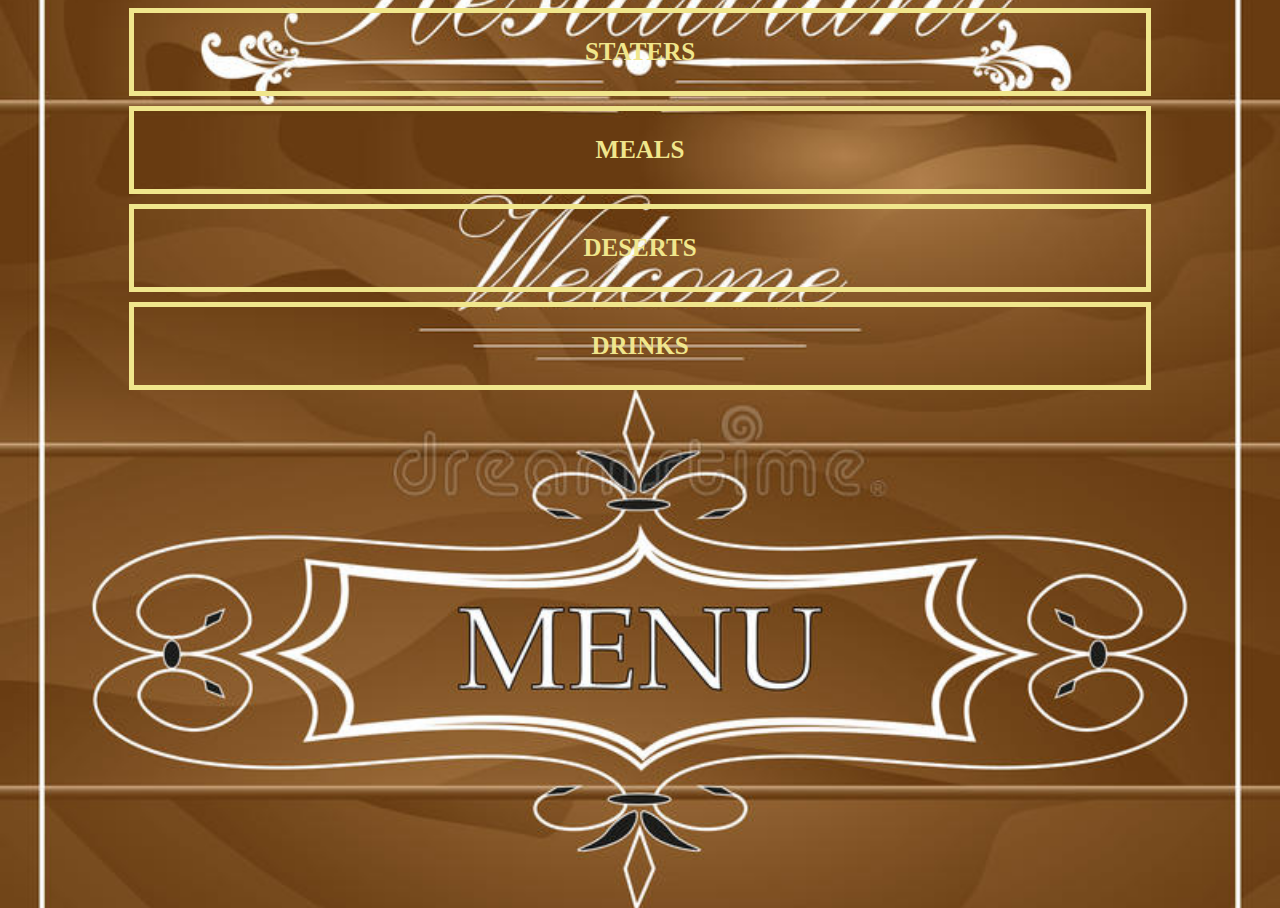
<file: index.html>
<!DOC TYPE html>
<html>
<head>
   <title>Restaurant Menu App</title> 
    <link rel="stylesheet" href="style.css">
</head>
<body class="body-home">
  <div id="home" >
  <div class="home-menu">
    <a href="starters.html"  class="home-menu-item">
      <p>Staters</p>
      </a>
      
      <a href="meals.html"  class="home-menu-item">
      <p>Meals</p>
      </a>
      
      <a href="deserts.html"  class="home-menu-item">
      <p>Deserts</p>
      </a>
      
      <a href="drinks.html"  class="home-menu-item">
      <p>Drinks</p>
      </a>
      
    </div>
  </div>
</body>
</html>
</file>
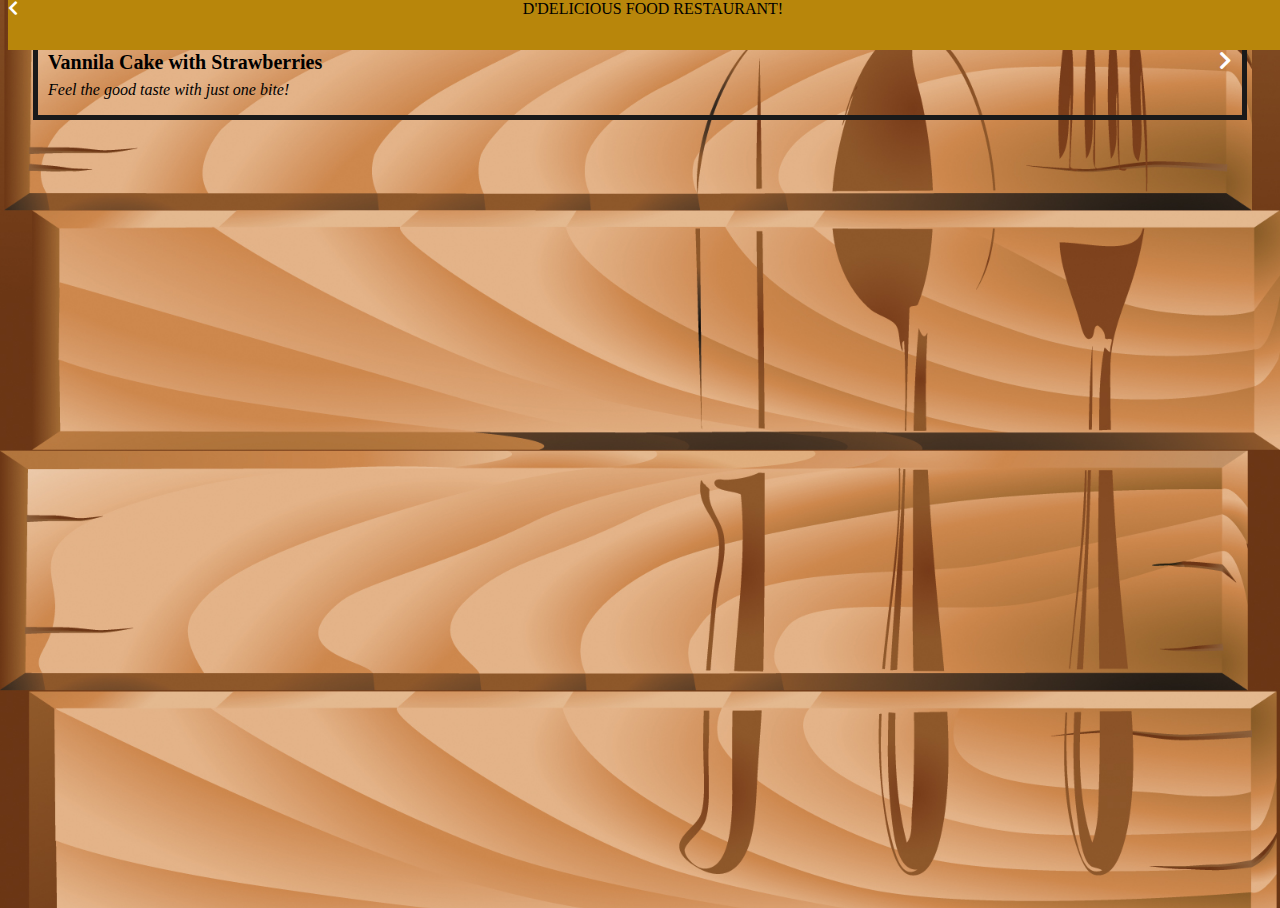
<file: deserts.html>
<!DOC TYPE html>
<html>
<head>
   <title>Restaurant Menu App | Deserts</title> 
    <link rel="stylesheet" href="style.css">
    <link rel="stylesheet" href="fontAwesome/css/all.css">
</head>
<body class="body-starters">
    <div class="header">
    <a href="index.html">
     <i class="fas fa-chevron-left"></i> 
    </a>
    <h>D'DELICIOUS FOOD RESTAURANT!</h>
    </div>
    
  <div id="starters" >
      
  <div class="starters-list">
      <a href="vannilaCakeWithStrawberries.html">
      <div class="starters-list-item">
        <h1>Vannila Cake with Strawberries<i class="fas fa-chevron-right"></i> </h1>
          <p>Feel the good taste with just one bite!</p>
        </div>
           
      </a>
    
    </div>
  </div>
</body>
</html>
</file>
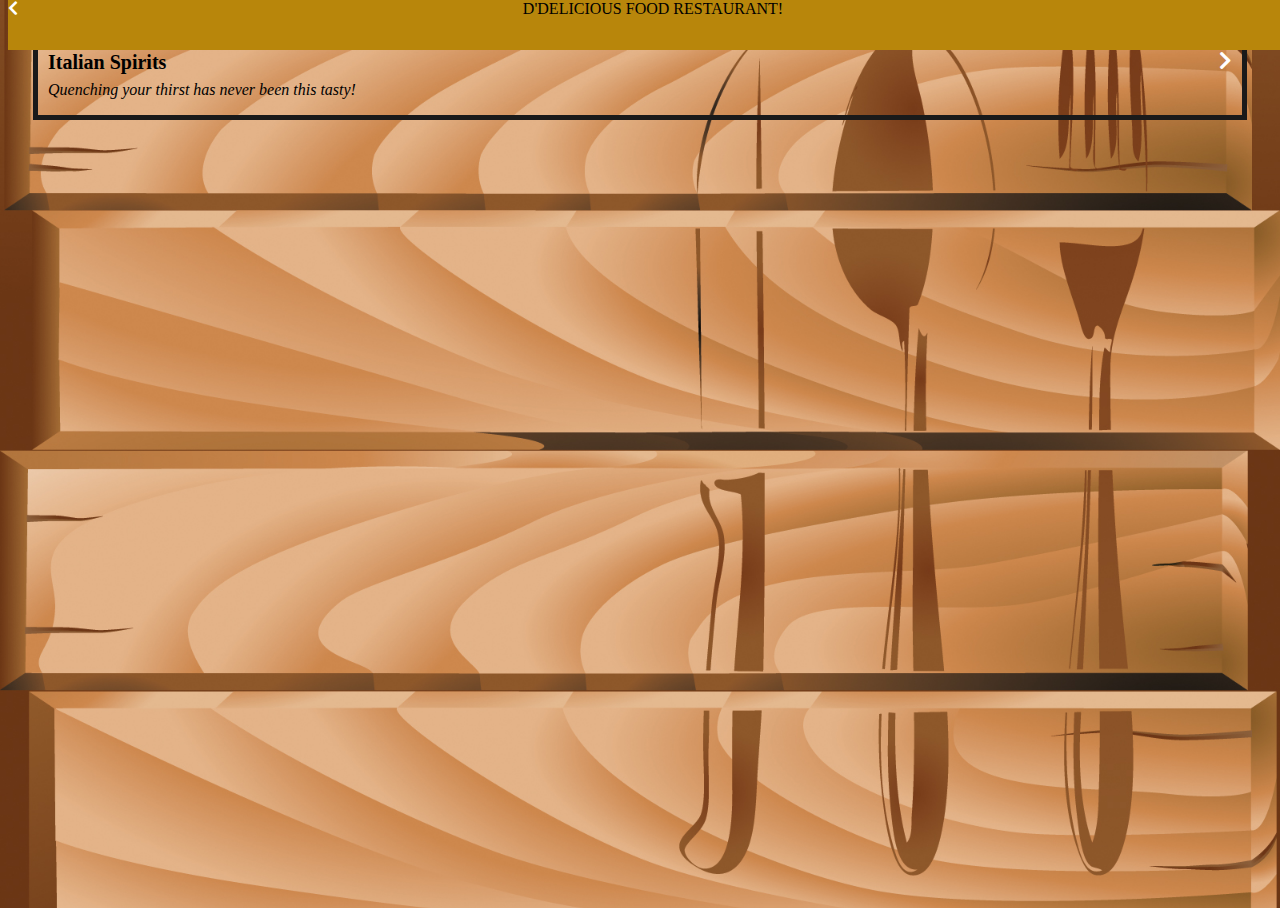
<file: drinks.html>
<!DOC TYPE html>
<html>
<head>
   <title>Restaurant Menu App | Drinks</title> 
    <link rel="stylesheet" href="style.css">
    <link rel="stylesheet" href="fontAwesome/css/all.css">
</head>
<body class="body-starters">
    <div class="header">
    <a href="index.html">
     <i class="fas fa-chevron-left"></i> 
    </a>
    <h>D'DELICIOUS FOOD RESTAURANT!</h>
    </div>
    
  <div id="starters" >
      
  <div class="starters-list">
      <a href="italianSpirits.html">
      <div class="starters-list-item">
        <h1>Italian Spirits<i class="fas fa-chevron-right"></i> </h1>
          <p>Quenching your thirst has never been this tasty!</p>
        </div>
           
      </a>
    
    </div>
  </div>
</body>
</html>
</file>
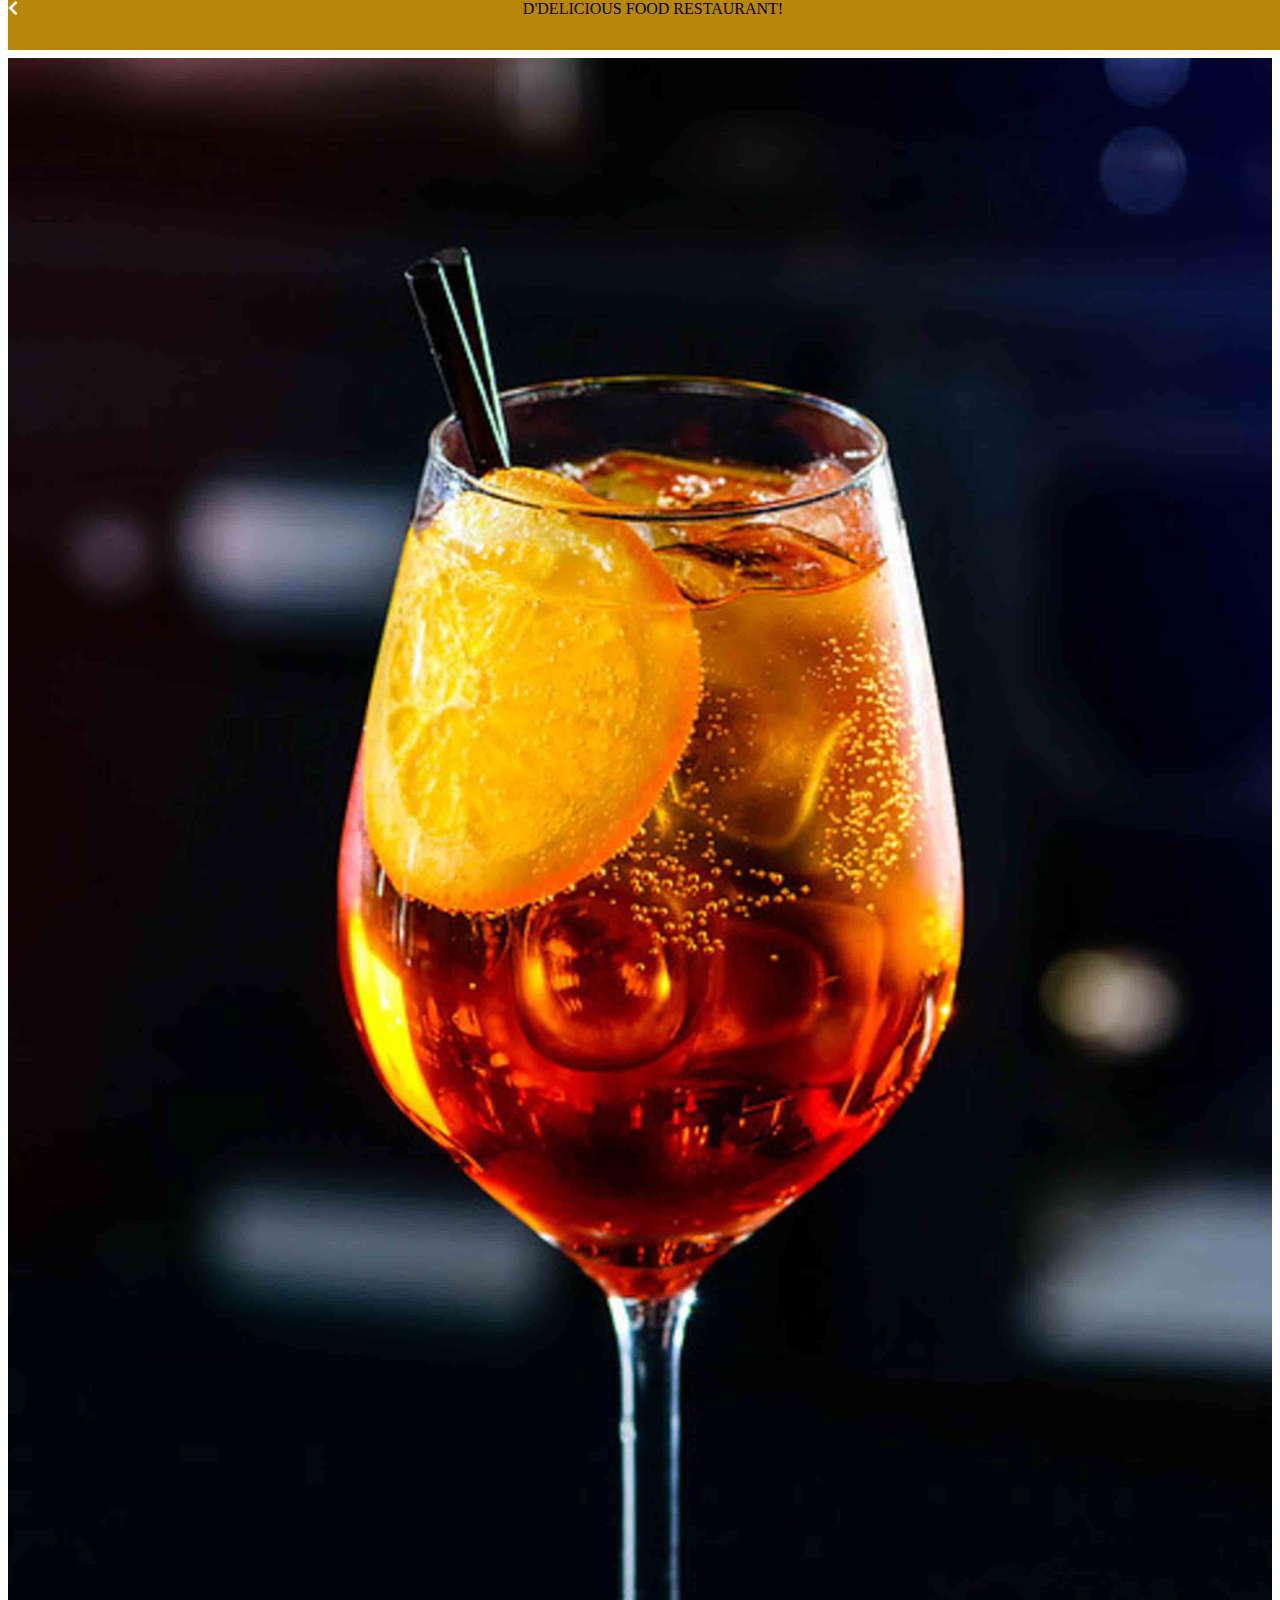
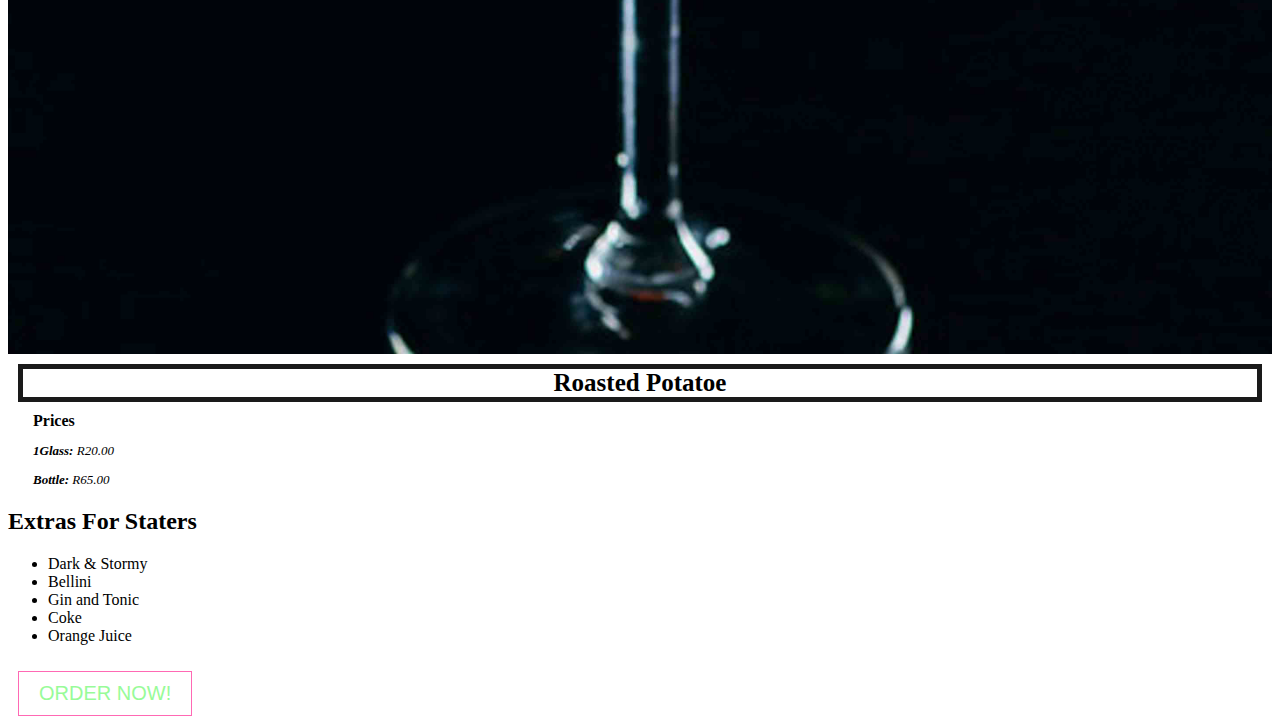
<file: italianSpirits.html>
<!DOC TYPE html>
<html>
<head>
   <title>Restaurant Menu App | Starters | Italian Spirits</title> 
    <link rel="stylesheet" href="style.css">
    <link rel="stylesheet" href="fontAwesome/css/all.css">
</head>
<body class="body-prices">
    <div class="header">
    <a href="starters.html">
     <i class="fas fa-chevron-left"></i> 
    </a>
    <h>D'DELICIOUS FOOD RESTAURANT!</h>
    </div>
    
  <div id="price" >
 <div class="price-details">
    <img src="images/Italian-spritz.jpg">
     <h1>Roasted Potatoe</h1>
     
     <div class="price-details-info">
         <h><b>Prices</b></h>
     <p style="font-style: italic"><b>1Glass:</b> R20.00</p>
     <p style="font-style: italic"><b>Bottle:</b> R65.00</p>
     </div>
     
     <div class="price-details-list">
          <h2>Extras For Staters</h2>
          <ul>
         <li>Dark & Stormy</li>
         <li>Bellini</li>  
        <li>Gin and Tonic</li> 
        <li>Coke</li>  
         <li>Orange Juice</li>     
         </ul>
     </div>
     <div class="order-buttom">
     <button class=" button button1">ORDER NOW!</button>
     </div>
 </div>
      
 
  </div>
</body>
</html>
</file>
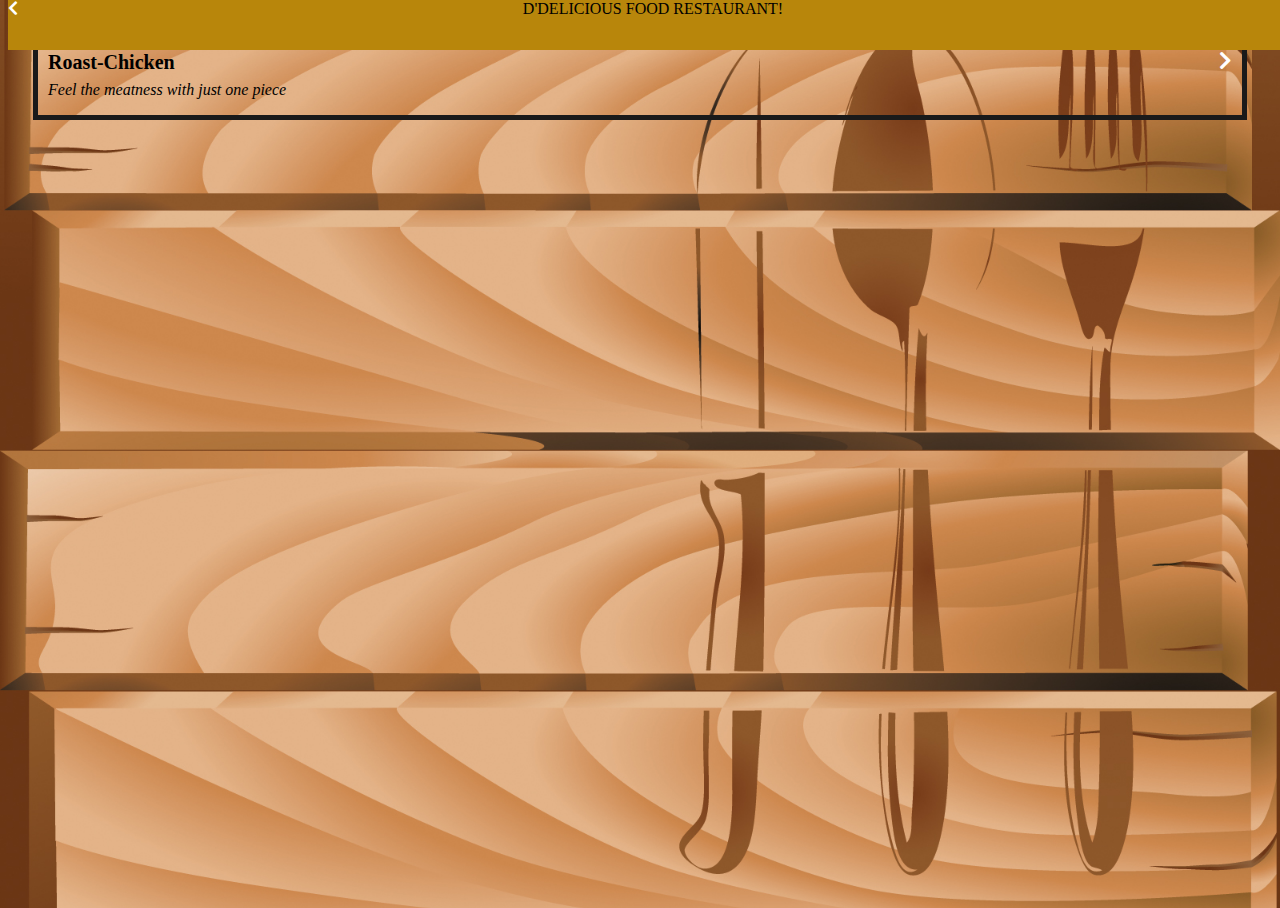
<file: meals.html>
<!DOC TYPE html>
<html>
<head>
   <title>Restaurant Menu App | Main-Meal</title> 
    <link rel="stylesheet" href="style.css">
    <link rel="stylesheet" href="fontAwesome/css/all.css">
</head>
<body class="body-starters">
    <div class="header">
    <a href="index.html">
     <i class="fas fa-chevron-left"></i> 
    </a>
    <h>D'DELICIOUS FOOD RESTAURANT!</h>
    </div>
    
  <div id="starters" >
      
  <div class="starters-list">
      <a href="roastedchicken.html">
      <div class="starters-list-item">
        <h1>Roast-Chicken<i class="fas fa-chevron-right"></i> </h1>
          <p>Feel the meatness with just one piece</p>
        </div>
           
      </a>
    
    </div>
  </div>
</body>
</html>
</file>
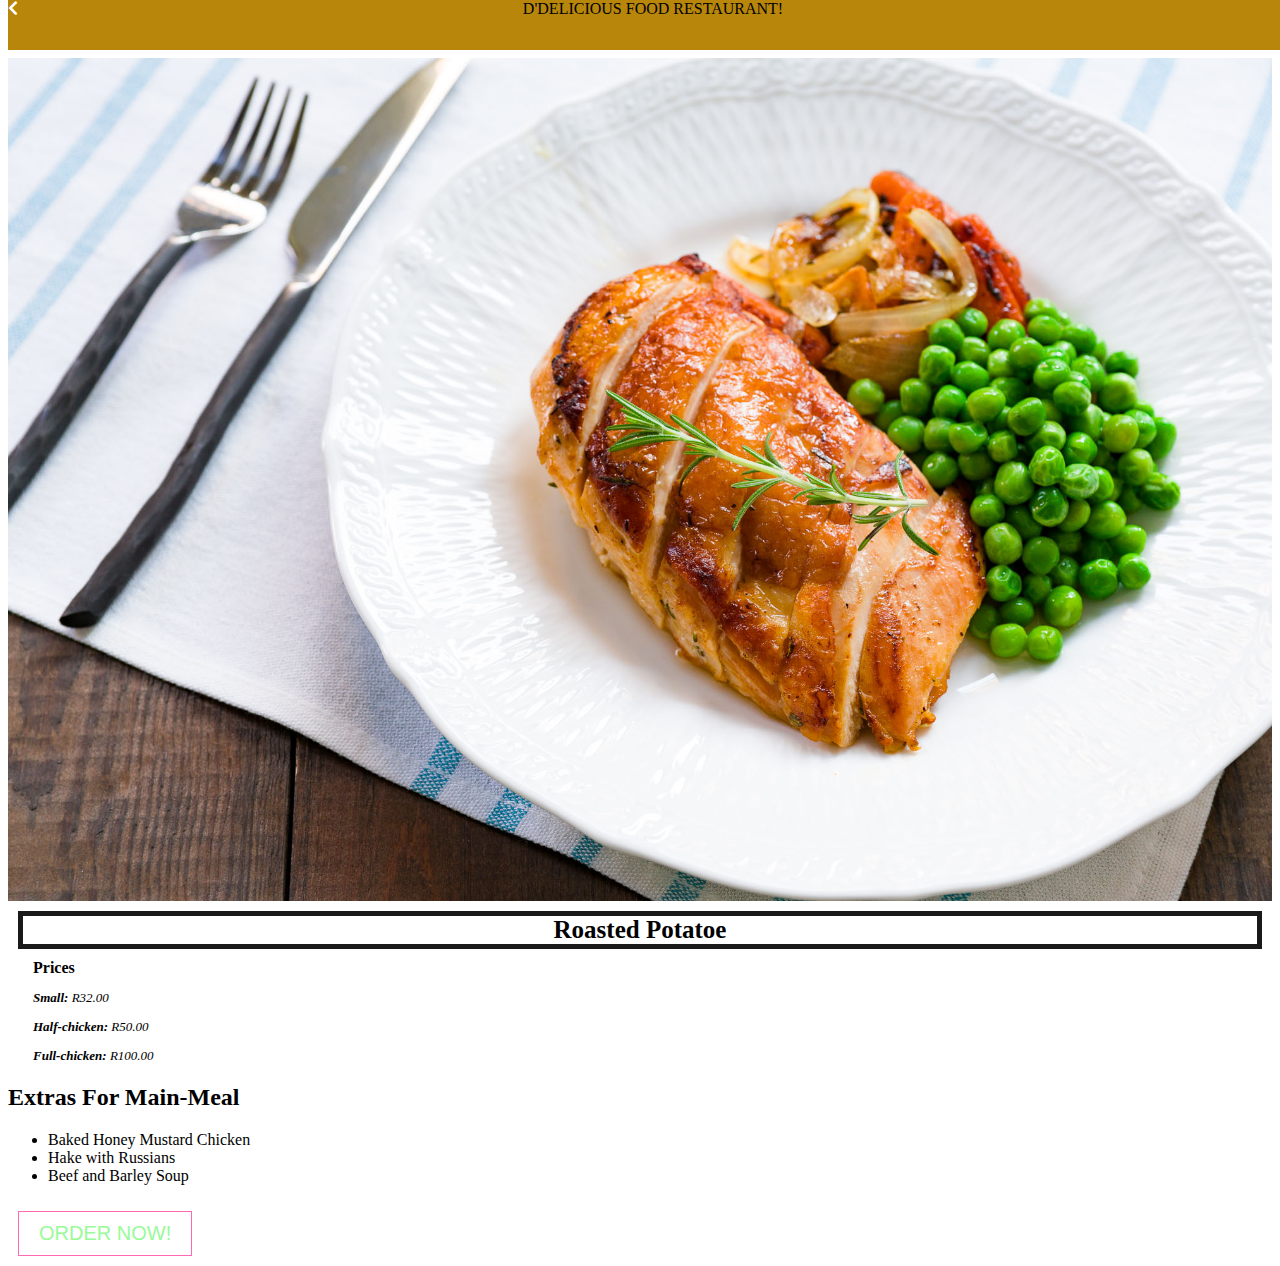
<file: roastedchicken.html>
<!DOC TYPE html>
<html>
<head>
   <title>Restaurant Menu App | Starters | Roasted Chicken</title> 
    <link rel="stylesheet" href="style.css">
    <link rel="stylesheet" href="fontAwesome/css/all.css">
</head>
<body class="body-prices">
    <div class="header">
    <a href="starters.html">
     <i class="fas fa-chevron-left"></i> 
    </a>
    <h>D'DELICIOUS FOOD RESTAURANT!</h>
    </div>
    
  <div id="price" >
 <div class="price-details">
    <img src="images/roast-chicken-8.jpg">
     <h1>Roasted Potatoe</h1>
     
     <div class="price-details-info">
         <h><b>Prices</b></h>
     <p style="font-style: italic"><b>Small:</b> R32.00</p>
     <p style="font-style: italic"><b>Half-chicken:</b> R50.00</p>
     <p style="font-style: italic"><b>Full-chicken:</b> R100.00</p>
     </div>
     
     <div class="price-details-list">
          <h2>Extras For Main-Meal</h2>
          <ul>
         <li>Baked Honey Mustard Chicken</li>
         <li>Hake with Russians</li>  
        <li>Beef and Barley Soup</li>    
         </ul>
     </div>
     <div class="order-buttom">
     <button class=" button button1">ORDER NOW!</button>
     </div>
 </div>
      
 
  </div>
</body>
</html>
</file>
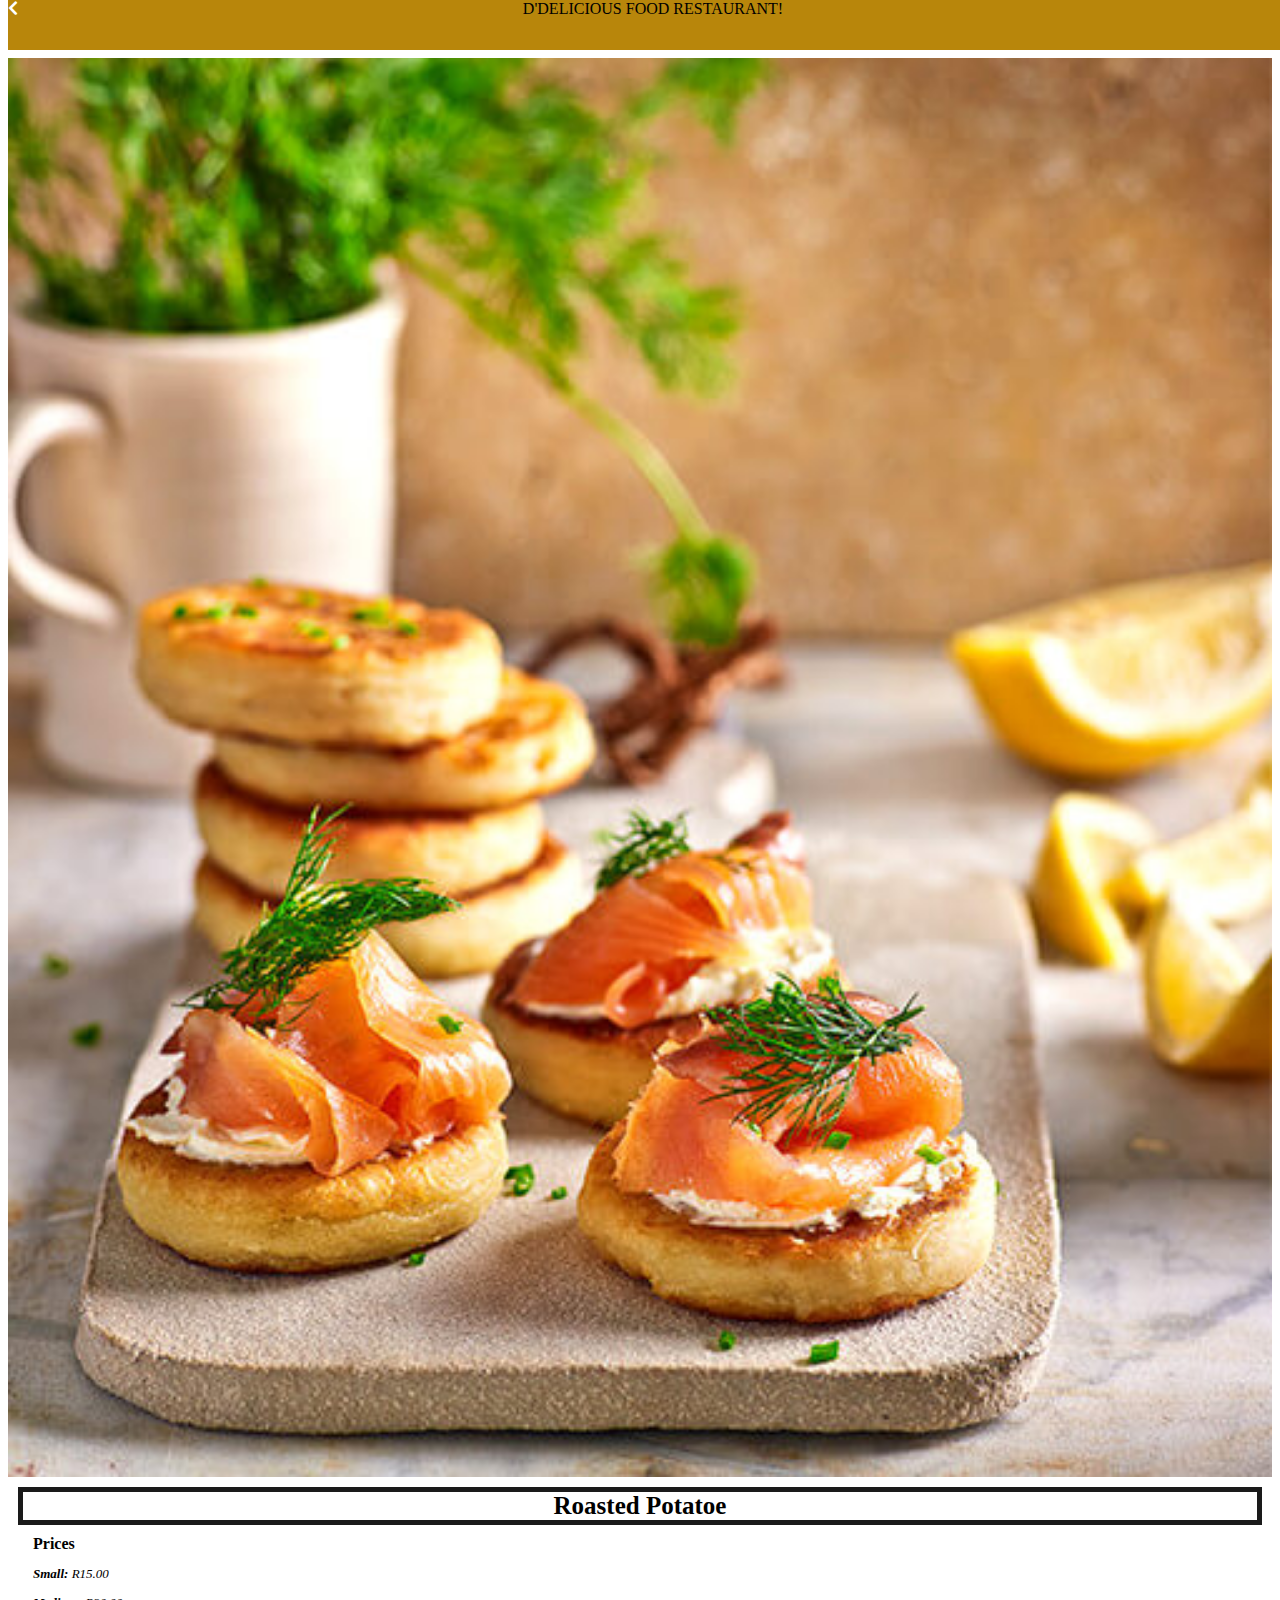
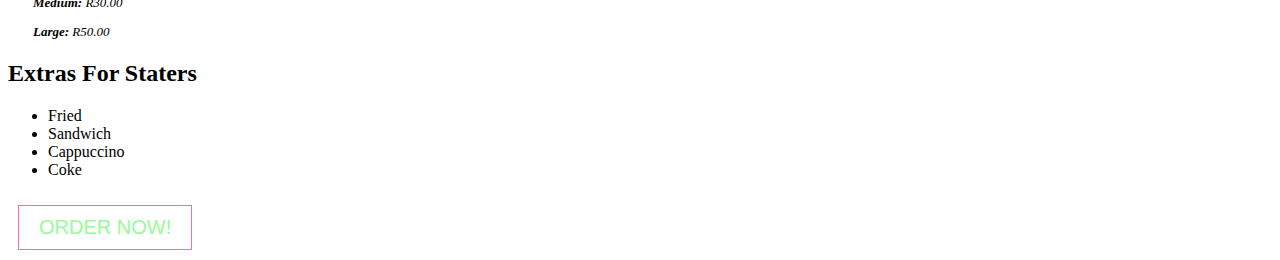
<file: roastedPotatoe.html>
<!DOC TYPE html>
<html>
<head>
   <title>Restaurant Menu App | Starters | Roasted Potatoe</title> 
    <link rel="stylesheet" href="style.css">
    <link rel="stylesheet" href="fontAwesome/css/all.css">
</head>
<body class="body-prices">
    <div class="header">
    <a href="starters.html">
     <i class="fas fa-chevron-left"></i> 
    </a>
    <h>D'DELICIOUS FOOD RESTAURANT!</h>
    </div>
    
  <div id="price" >
 <div class="price-details">
    <img src="images/Zakuska-iz-kartofelya-i-lososya-1.jpg">
     <h1>Roasted Potatoe</h1>
     
     <div class="price-details-info">
         <h><b>Prices</b></h>
     <p style="font-style: italic"><b>Small:</b> R15.00</p>
     <p style="font-style: italic"><b>Medium:</b> R30.00</p>
     <p style="font-style: italic"><b>Large:</b> R50.00</p>
     </div>
     
     <div class="price-details-list">
          <h2>Extras For Staters</h2>
          <ul>
         <li>Fried</li>
         <li>Sandwich</li>  
        <li>Cappuccino</li> 
        <li>Coke</li>    
         </ul>
     </div>
     <div class="order-buttom">
     <button class=" button button1">ORDER NOW!</button>
     </div>
 </div>
      
 
  </div>
</body>
</html>
</file>
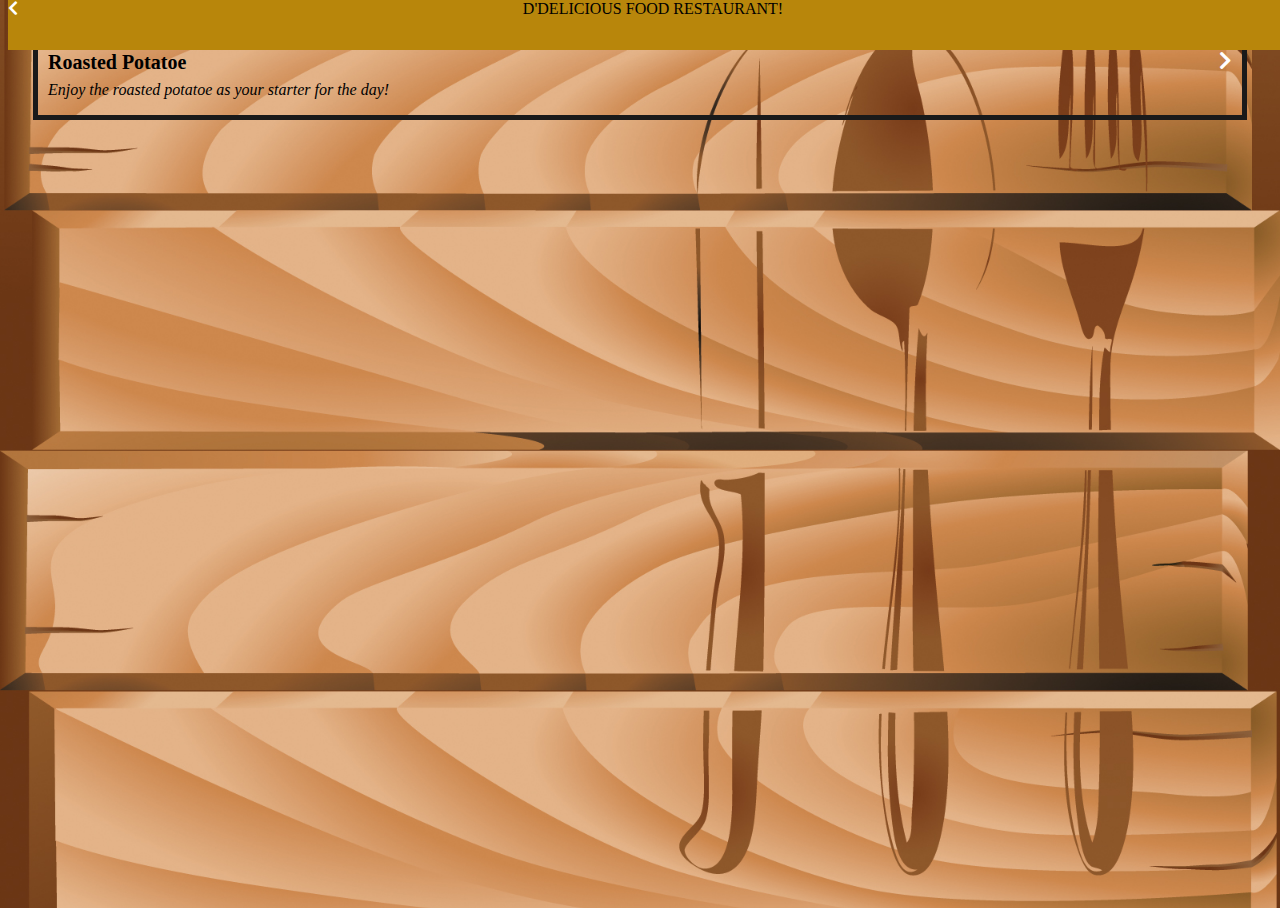
<file: starters.html>
<!DOC TYPE html>
<html>
<head>
   <title>Restaurant Menu App | Starters</title> 
    <link rel="stylesheet" href="style.css">
    <link rel="stylesheet" href="fontAwesome/css/all.css">
</head>
<body class="body-starters">
    <div class="header">
    <a href="index.html">
     <i class="fas fa-chevron-left"></i> 
    </a>
    <h>D'DELICIOUS FOOD RESTAURANT!</h>
    </div>
    
  <div id="starters" >
      
  <div class="starters-list">
      <a href="roastedPotatoe.html">
      <div class="starters-list-item">
        <h1>Roasted Potatoe<i class="fas fa-chevron-right"></i> </h1>
          <p>Enjoy the roasted potatoe as your starter for the day!</p>
        </div>
           
      </a>
    
    </div>
  </div>
</body>
</html>
</file>
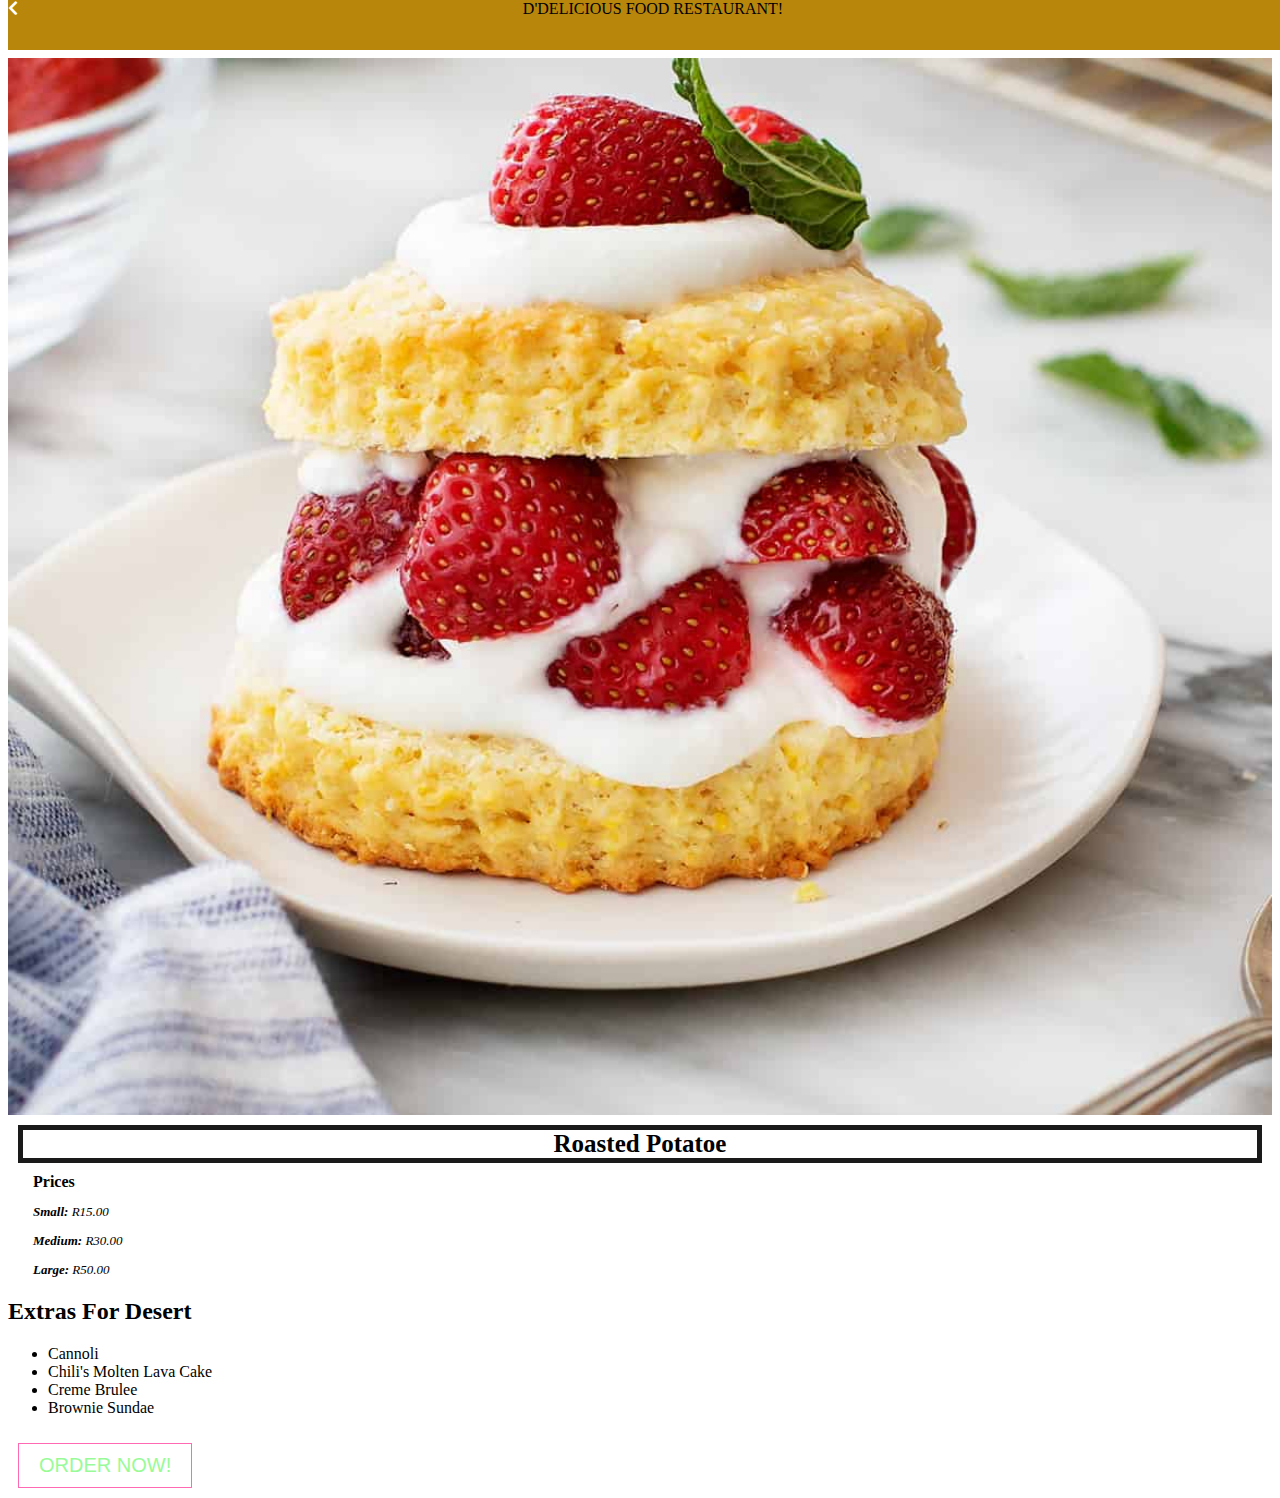
<file: vannilaCakeWithStrawberries.html>
<!DOC TYPE html>
<html>
<head>
   <title>Restaurant Menu App | Starters | Vannila Cake With Strawberries</title> 
    <link rel="stylesheet" href="style.css">
    <link rel="stylesheet" href="fontAwesome/css/all.css">
</head>
<body class="body-prices">
    <div class="header">
    <a href="starters.html">
     <i class="fas fa-chevron-left"></i> 
    </a>
    <h>D'DELICIOUS FOOD RESTAURANT!</h>
    </div>
    
  <div id="price" >
 <div class="price-details">
    <img src="images/summer-desserts.jpg">
     <h1>Roasted Potatoe</h1>
     
     <div class="price-details-info">
         <h><b>Prices</b></h>
     <p style="font-style: italic"><b>Small:</b> R15.00</p>
     <p style="font-style: italic"><b>Medium:</b> R30.00</p>
     <p style="font-style: italic"><b>Large:</b> R50.00</p>
     </div>
     
     <div class="price-details-list">
          <h2>Extras For Desert</h2>
          <ul>
         <li>Cannoli</li>
         <li>Chili's Molten Lava Cake</li>  
        <li>Creme Brulee</li> 
        <li>Brownie Sundae</li>    
         </ul>
     </div>
     <div class="order-buttom">
     <button class=" button button1">ORDER NOW!</button>
     </div>
 </div>
      
 
  </div>
</body>
</html>
</file>
<file: style.css>
html{
    height: 100%;
}

body{
    font-family: serif;
    margin: o;
    padding: 0;
    height: 100%;
}

.body-home{
    background-image: url('images/restaurant-menu-wood-background-example-vintage-style-wooden-62718966.jpg');
    background-position: center;
    background-attachment: fixed;
    background-repeat: no-repeat;
    background-size: cover;
}

.body-starters{
    background-image: url('images/41-417767_restaurant-menu-theme-backgrounds-menu-restaurant.jpg');
    background-position: center;
    background-attachment: fixed;
    background-repeat: no-repeat;
    background-size: cover;
}

/*===== HEADER =====*/

.header{
    background-color: darkgoldenrod;
    width: 100%;
    height: 50px;
    top: 0;
    position: fixed;
    overflow: hidden;
    text-align: center;
}

.header i{
    float: left;
    padding: 17px opx 0px 17px;
    color: white;
}

.h{
    font-family: sans-serif;
    font-style: italic;
}


/*==================== HOME PAGE ====================*/

/*===== HOME PAGE MENU =====*/

.home-menu-item{
    text-decoration: none;
    text-transform: uppercase;
    color: khaki;
    font-size: 25px;
    font-weight: bold;
    text-align: center;
    border: 5px solid khaki;
    display: block;
    margin: auto;
    margin-bottom: 10px;
    width: 80%;
}

/*===== STARTERS PAGE =====*/

#starters{
    padding: 15px;
}



/*===== STARTERS PAGE MENU =====*/

.starters-list a{
    text-decoration: none;
}

.starters-list-item{
   border: 5px solid #1a1a1a;
    margin: 10px;
}

.starters-list-item h1{
    font-weight: bold;
    font-size: 20px;
    color: black;
    padding-left: 10px;
}


.starters-list-item i{
    float: right;
    color: white;
    padding-right: 10px;
}

.starters-list-item p{
    font-size-adjust: 15px;
    font-style: italic;
    color: black;
    margin-top: -7px;
    padding-left: 10px;
}


/*==================== PRICE PAGE ====================*/

#price{
    padding-top: 50px;
    
}

/*==================== PRICE DETAILS ====================*/

.price-details img{
    width: 100%;
}

.price-details h1{
    font-size: 25px;
    text-align: center;
    border: 5px solid #1a1a1a;
    margin: 10px;
    padding: 5x;
}

.price-details-info{
    margin-left: 25px;
    margin-right: 25px;
}

.price-details-info p{
    font-size: 13px;
}

.price-details-info h2{
    margin-left: 25px;
    margin-right: 25px;
}

.order-button{
    text-align: center;
    margin: 100px;
}

.button{
    border: 1px solid #ff69b4;
    background: none;
    padding: 10px 20px;
    font-size: 20px;
    font-family: sans-serif;
    cursor: pointer;
    margin: 10px;
    transition: 0.8s;
    overflow: hidden;
}

.button1{
    color: palegreen;
}

.button1:hover{
    color: palegoldenrod;
}

.button1:before{
    content: "";
    position: absolute;
    left:0;
    width: 100%;
    height: 0;
    background: #ff69b4;
    z-index: -1;
    transition: 0.8s;
}


.button1:before{
    top: 0;
    border-radius: 0 0 50% 50%;
}

.button1:hover:{
    height: 180%;
}
</file>
